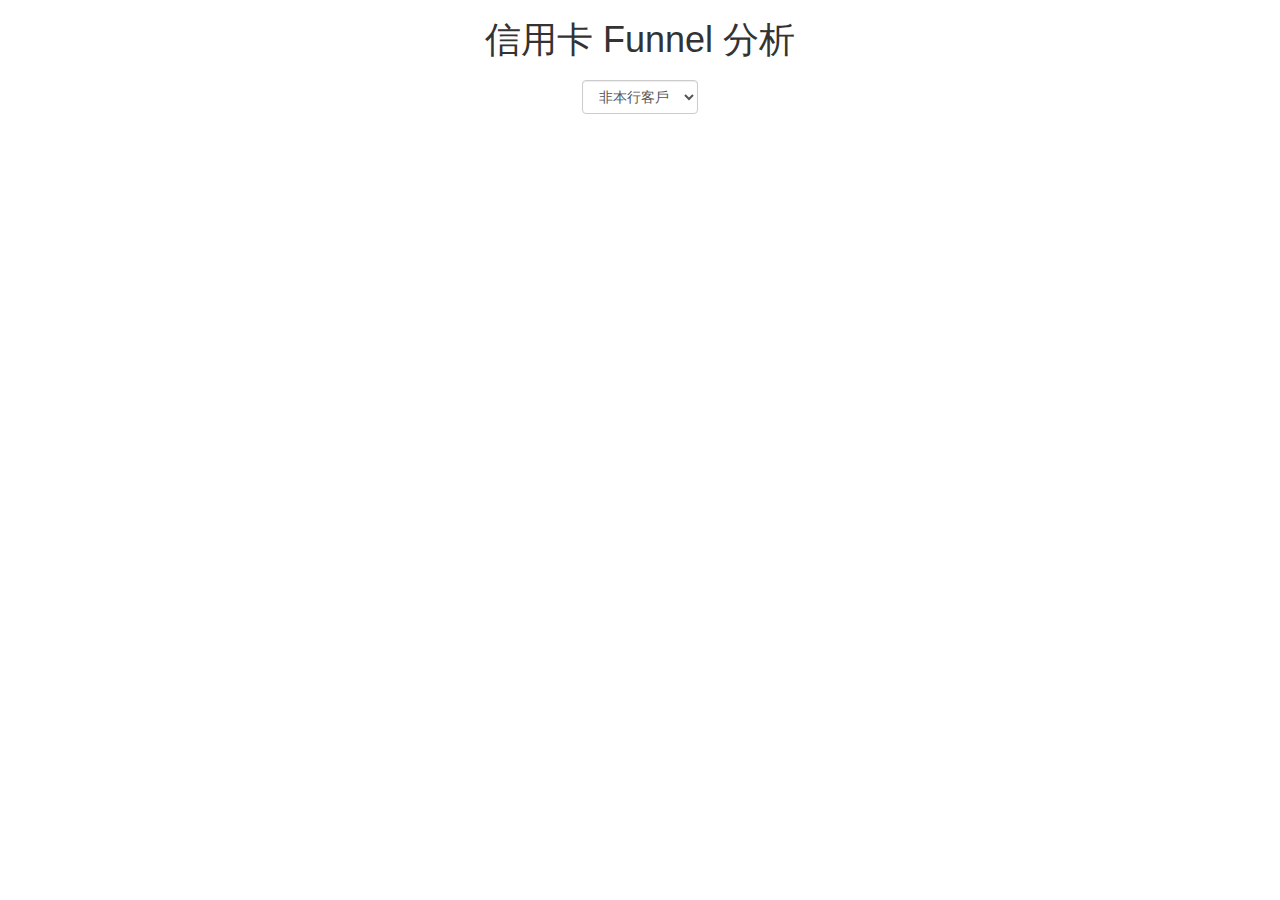
<file: viz/funnel/examples/index.html>
<!DOCTYPE html>
<html lang="en">
	<head>
		<meta charset="utf-8">
		<meta http-equiv="X-UA-Compatible" content="IE=edge">
		<title>Funnel Analysis</title>
		<link rel="stylesheet" href="//maxcdn.bootstrapcdn.com/bootstrap/3.3.6/css/bootstrap.css">
		<!-- Just for the custom font example -->
		<link rel="stylesheet" href="//fonts.googleapis.com/css?family=Open+Sans">
		<link rel="stylesheet" href="style.css">
	</head>
	<body>
		<section class="container">
			<h1>信用卡 Funnel 分析</h1>
			<div class="chart-example">
				<form class="form-inline">
					<select class="form-control" id="picker">
						<!--option value="basic">No options</option>
						<option value="formatted">Formatted labels</option>
						<option value="curved">Curved</option>
						<option value="pinch">Pinched</option>
						<option value="gradient">Gradient</option>
						<option value="inverted">Inverted</option>
						<option value="hover">Hover effects</option>
						<option value="dynamicHeight">Dynamic height</option>
						<option value="dynamicSlope">Dynamic slope</option>
						<option value="minHeight">Minimum height</option>
						<option value="animation">Animation</option>
						<option value="clickEvent">Click event</option>
						<option value="label">Styling labels</option>
						<option value="color">Custom colors</option>
						<option value="labelsColor">Custom label colors</option>
						<option value="valueOverlay">Value overlay</option>
						<option value="works">The works</option-->
                        <option value="minHeight1">非本行客戶</option>
                        <option value="minHeight2">存款戶</option>
                        <option value="minHeight3">信用卡戶</option>
					</select>
				</form>
				<!-- Funnel container -->
				<div class="chart" id="funnel"></div>
			</div>
		</section>

		<!-- Required D3 library -->
		<script src="//d3js.org/d3.v4.js"></script>

		<!-- D3Funnel source file -->
		<script src="../dist/d3-funnel.js"></script>

		<script src="examples.js"></script>
	</body>
</html>
</file>
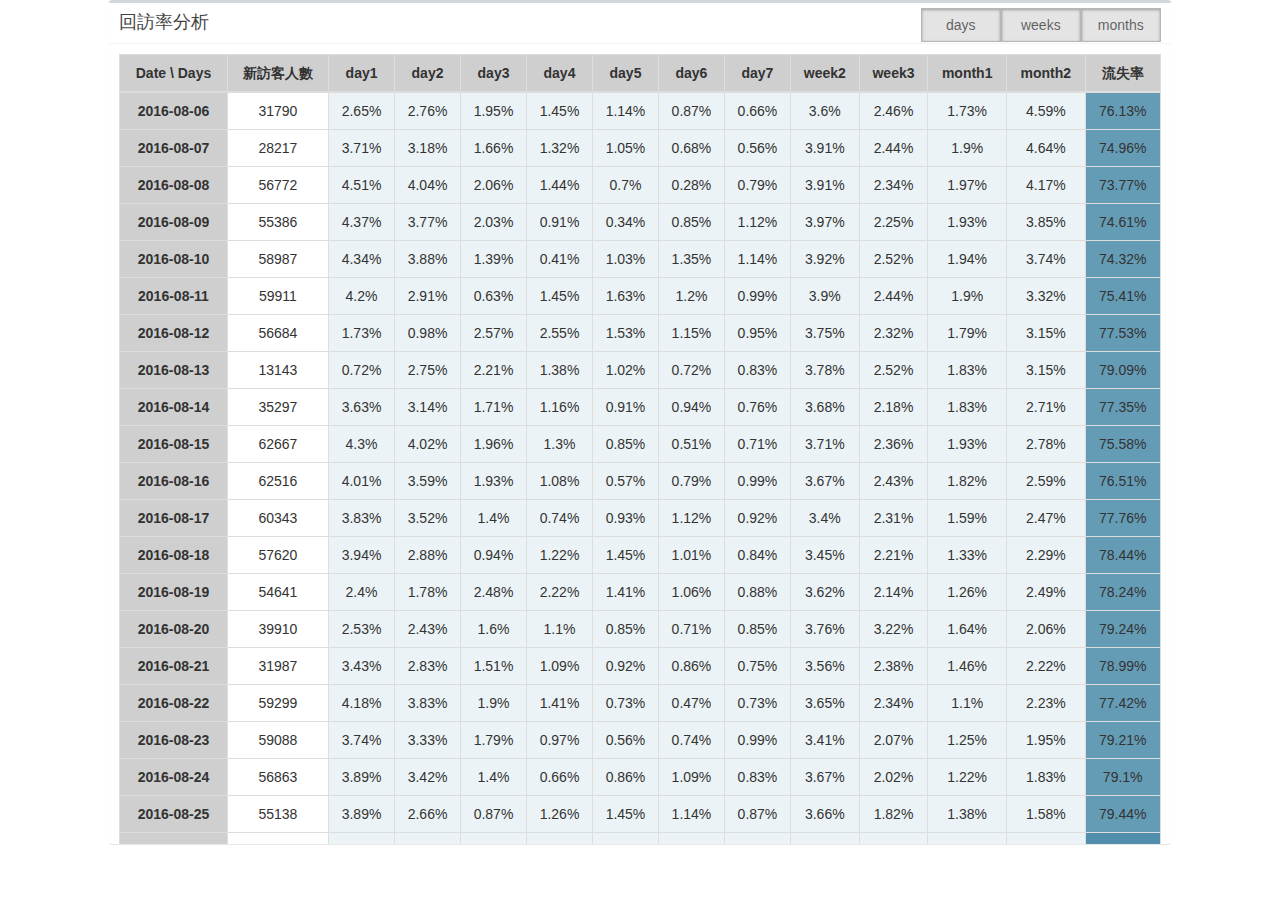
<file: viz/retention/demo.html>
<!DOCTYPE html>
<html lang="en">
<head>
    <meta charset="UTF-8">
    <title>Retention Analysis</title>
    <link href="css/bootstrap.min.css" rel="stylesheet">
    <link href="css/retention-graph.css" rel="stylesheet">
</head>
<body>

<div class="row">
    <div class="col-md-1"></div>
    <div class="col-md-10">
        <div id="demo">
        </div>
    </div>
    <div class="col-md-1"></div>
</div>

</body>
<script src="js/jquery.js" type="text/javascript"></script>
<script src="js/tooltip.js" type="text/javascript"></script>
<script src="js/d3.v3.min.js" type="text/javascript"></script>
<script src="js/rentention-graph.js" type="text/javascript"></script>
<script>
    $("#demo").Retention(options);
</script>
</html>
</file>
<file: viz/funnel/examples/style.css>
.container {
  text-align: center;
}

.chart-example form {
  margin: 20px 0;
}

.chart {
  width: 400px;
  height: 490px;
  margin: 0 auto;
}
</file>
<file: viz/retention/css/retention-graph.css>
.box{
    position:relative;
    border-radius:3px;
    background:#ffffff;
    border-top:3px solid #d2d6de;
    margin-bottom:20px;
    width:100%;
    box-shadow:0 1px 1px rgba(0,0,0,0.1)
}

.box-body{
    max-height:800px;
    overflow:auto
}

.box-body:before,.box-footer:before,.box-header:after,.box-body:after,.box-footer:after{
    content:" ";display:table
}
.box-header:after,.box-body:after,.box-footer:after{
    clear:both
}
.box-header{
    color:#444;display:block;padding:10px;position:relative
}
.box-header.with-border{
    border-bottom:1px solid #f4f4f4
}
.collapsed-box .box-header.with-border{
    border-bottom:none
}
.box-header>.fa,.box-header>.glyphicon,.box-header>.ion,.box-header .box-title{
    display:inline-block;font-size:18px;margin:0;line-height:1
}
.box-header>.fa,.box-header>.glyphicon,.box-header>.ion{
    margin-right:5px
}
.box-header>.box-tools{
    position:absolute;right:10px;top:5px
}
.box-header>.box-tools [data-toggle="tooltip"]{
    position:relative
}
.box-header>.box-tools.pull-right .dropdown-menu{
    right:0;left:auto
}
.btn-box-tool{
    padding:5px;font-size:12px;background:transparent;color:#97a0b3
}
.open .btn-box-tool,.btn-box-tool:hover{
    color:#606c84
}
.btn-box-tool.btn:active{
    box-shadow:none
}
.box-body{
    border-top-left-radius:0;border-top-right-radius:0;border-bottom-right-radius:3px;border-bottom-left-radius:3px;padding:10px
}
.no-header .box-body{
    border-top-right-radius:3px;border-top-left-radius:3px
}
.box-body>.table{
    margin-bottom:0
}
.box-body .fc{
    margin-top:5px
}
.box-body .full-width-chart{
    margin:-19px
}
.box-body.no-padding .full-width-chart{
    margin:-9px
}
.box-body .box-pane{
    border-top-left-radius:0;border-top-right-radius:0;border-bottom-right-radius:0;border-bottom-left-radius:3px
}
.box-body .box-pane-right{
    border-top-left-radius:0;border-top-right-radius:0;border-bottom-right-radius:3px;border-bottom-left-radius:0
}
.box-tools{
    position:absolute;right:10px;top:5px
}
.box-header>.box-tools [data-toggle="tooltip"]{
    position:relative
}
.box-header>.box-tools.pull-right .dropdown-menu{
    right:0;left:auto
}
.btn-box-tool{
    padding:5px;font-size:12px;background:transparent;color:#97a0b3
}
.box-title{
    display:inline-block;font-size:18px;margin:0;line-height:1
}
.box-header>.fa,.box-header>.glyphicon,.box-header>.ion{
    margin-right:5px
}

/*three way mode switch*/
.switch-field {
    font-family: "Lucida Grande", Tahoma, Verdana, sans-serif;
    overflow: hidden;
}

.switch-field input {
    display: none;
}

.switch-field label {
    float: left;
    margin-bottom: 0px !important;
}

.switch-field label {
    display: inline-block;
    width: 80px;
    background-color: #e4e4e4;
    color: rgba(0, 0, 0, 0.6);
    font-size: 14px;
    font-weight: normal;
    text-align: center;
    text-shadow: none;
    padding: 6px 14px;
    border: 1px solid rgba(0, 0, 0, 0.2);
    -webkit-box-shadow: inset 0 1px 3px rgba(0, 0, 0, 0.3), 0 1px rgba(255, 255, 255, 0.1);
    box-shadow: inset 0 1px 3px rgba(0, 0, 0, 0.3), 0 1px rgba(255, 255, 255, 0.1);
    -webkit-transition: all 0.1s ease-in-out;
    -moz-transition:    all 0.1s ease-in-out;
    -ms-transition:     all 0.1s ease-in-out;
    -o-transition:      all 0.1s ease-in-out;
    transition:         all 0.1s ease-in-out;
}

.switch-field label:hover {
    cursor: pointer;
}

.switch-field input:checked + label {
    background-color: #23527c;
    color : #FFFFFF;
    font-weight : 700;
    -webkit-box-shadow: none;
    box-shadow: none;
}
/*
.switch-field label:first-child {
    border-radius: 4px 0 0 4px;
}

.switch-field label:last-child {
    border-radius: 0 4px 4px 0;
}
*/
.retention-thead, .retention-date{
    background-color: #cfcfcf;
    font-weight: 700;
}

.days{
    cursor: pointer;
}
</file>
